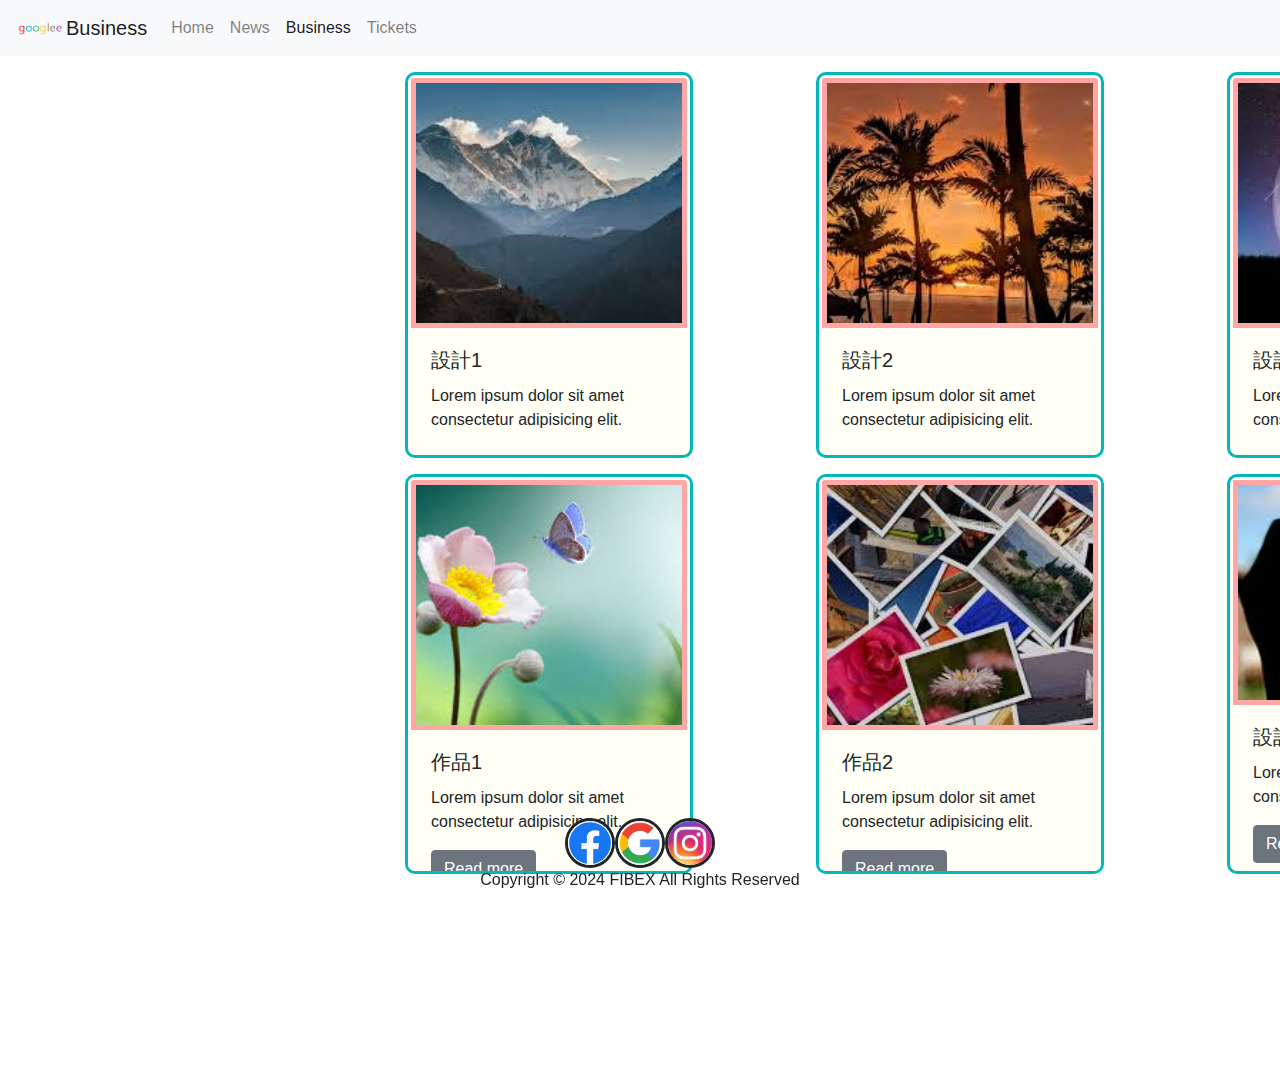
<file: business.html>
<!DOCTYPE html>
<html lang="en">

<head>
    <meta charset="UTF-8">
    <meta name="viewport" content="width=device-width, initial-scale=1.0">
    <title>Document</title>
    <link rel="stylesheet" href="bootstrap.css">
    <script src="./jquery.js"></script>
    <script src="bootstrap.js"></script>
    <link rel="stylesheet" href="index.css">
</head>

<body>
    <nav class="navbar navbar-expand-lg navbar-light bg-light">
        <img src="./logo.png" style="width: 50px; height: auto;">
        <a class="navbar-brand" href="">Business</a>
        <ul class="navbar-nav mr-auto">
            <li class="nav-item">
                <a class="nav-link" href="home.html">Home</a>
            </li>
            <li class="nav-item">
                <a class="nav-link" href="news.html">News</a>
            </li>
            <li class="nav-item active">
                <a class="nav-link" href="business.html">Business</a>
            </li>
            <li class="nav-item">
                <a class="nav-link" href="tickets.html">Tickets</a>
            </li>
        </ul>
    </nav>

    <div class="container d-flex justify-content-between align-items-center mt-3">
        <div class="card"
            style="width: 18rem;max-height: 400px;overflow:auto;border: 3px solid rgb(0, 184, 184);background-color: rgb(255, 255, 245);border-radius: 10px;padding: 3px;">
            <img class="card-img-top" src="./img1.jfif" alt=""
                style="height: 250px;border: 5px solid rgb(255, 167, 167);">
            <div class="card-body">
                <h5 class="card-title">設計1</h5>
                <p class="card-text">Lorem ipsum dolor sit amet consectetur adipisicing elit.</p>

            </div> <!-- card-body -->
        </div> <!--card-->
        <div class="card"   style="max-height: 400px;overflow: auto;width: 18rem;border: 3px solid rgb(0, 184, 184);background-color: rgb(255, 255, 245);border-radius: 10px;padding: 3px;">
            <img class="card-img-top" src="./img2.jfif" alt="" style="height: 250px;border: 5px solid rgb(255, 167, 167);">
            <div class="card-body">
                <h5 class="card-title">設計2</h5>
                <p class="card-text">Lorem ipsum dolor sit amet consectetur adipisicing elit.</p>

            </div>
            <!-- card-body -->
        </div> <!--card-->
        <div class="card"
            style="max-height: 400px;overflow: auto;width: 18rem;border: 3px solid rgb(0, 184, 184);background-color: rgb(255, 255, 245);border-radius: 10px;padding: 3px;">
            <img class="card-img-top" src="./img3.jfif" alt=""
                style="height: 250px;border: 5px solid rgb(255, 167, 167);">
            <div class="card-body">
                <h5 class="card-title">設計3</h5>
                <p class="card-text">Lorem ipsum dolor sit amet consectetur adipisicing elit.</p>

            </div> <!-- card-body -->
        </div> <!--card-->
    </div> <!--contaienr-->
    <div class="       container d-flex justify-content-between align-items-center mt-3">
        <div class="card"
            style="max-height: 400px;overflow: auto;width: 18rem;border: 3px solid rgb(0, 184, 184);background-color: rgb(255, 255, 245);border-radius: 10px;padding: 3px;">
            <img class="card-img-top" src="./img4.jfif" alt=""
                style="height: 250px;border: 5px solid rgb(255, 167, 167);">
            <div class="card-body">
                <h5 class="card-title">作品1</h5>
                <p class="card-text">Lorem ipsum dolor sit amet consectetur adipisicing elit.</p>
                <button onclick="changeText(this)" style = "max-height: 400px;overflow:auto;" class="btn btn-secondary" data-toggle="collapse" data-target="#intro_1">Read more</button>
                <div id="intro_1" class="collapse">
                    Lorem ipsum dolor sit amet consectetur, adipisicing elit.
                </div>
            </div> <!-- card-body -->
        </div> <!--card-->
        <div class="card"
            style="max-height: 400px;overflow: auto;width: 18rem;border: 3px solid rgb(0, 184, 184);background-color: rgb(255, 255, 245);border-radius: 10px;padding: 3px;">
            <img class="card-img-top" src="./img5.jfif" alt=""
                style="height: 250px;border: 5px solid rgb(255, 167, 167);">
            <d iv class="card-body">
                <h5 class="card-title">作品2</h5>
                <p class="card-text">Lorem ipsum dolor sit amet consectetur adipisicing elit.</p>
                <button onclick="changeText(this)" style = "max-height: 400px;overflow:auto;" class="btn btn-secondary" data-toggle="collapse" data-target="#intro_2">Read more</button>
                <div id="intro_2" class="collapse">
                    Lorem ipsum dolor sit amet consectetur, adipisicing elit.
                </div>
        </div> <!-- card-body -->
        <div class="card" style="max-height: 400px;overflow: auto; width: 18rem;border: 3px solid rgb(0, 184, 184);background-color: rgb(255, 255, 245);border-radius: 10px;padding: 3px;">
            <img cla ss="card-img-top" src="./img6.jfif" alt=""
                style="height: 250px;border: 5px solid rgb(255, 167, 167);width: 100%;">
            <div class="card-body">
                <h5 class="card-title">設計3</h5>
                    <p class="card-text">Lorem ipsum dolor sit amet consectetur adipisicing elit.</p>
                    <button onclick="changeText(this)" style = "max-height: 400px;overflow:auto;" class="btn btn-secondary" data-toggle="collapse" data-target="#intro_3">Read more</button>
                <div id="intro_3" class="collapse">
                    Lorem ipsum dolor sit amet consectetur, adipisicing elit.
                </div>
            </div> <!-- card-body -->
        </div>
    </div> <!--card-->
    </div> <!--contaienr-->


    <footer class="d-flex flex-column justify-content-center align-items-center fixed-bottom pb-2">
        <div class="d-flex  justify-content-center align-items-center" style="width: 100%;">
            <img src="./facebook icon.png" style="border: 3px solid;border-radius: 50px;" alt="">
            <img src="./google  icon.png" style="border: 3px solid;border-radius: 50px;" alt="">
            <img src="./ig icon.jpg" style="border: 3px solid;border-radius: 100px;" alt="">
        </div>
        Copyright &copy; 2024 FIBEX All Rights Reserved
    </footer>
</body>
<script>

    function changeText(e){
        console.log(e);
        if(e.innerText == "Read more"){
            e.innerText = "Read less";
            }else{
                e.innerText = "Read more"
            }
        }
    
    
</script>
</html>
</file>
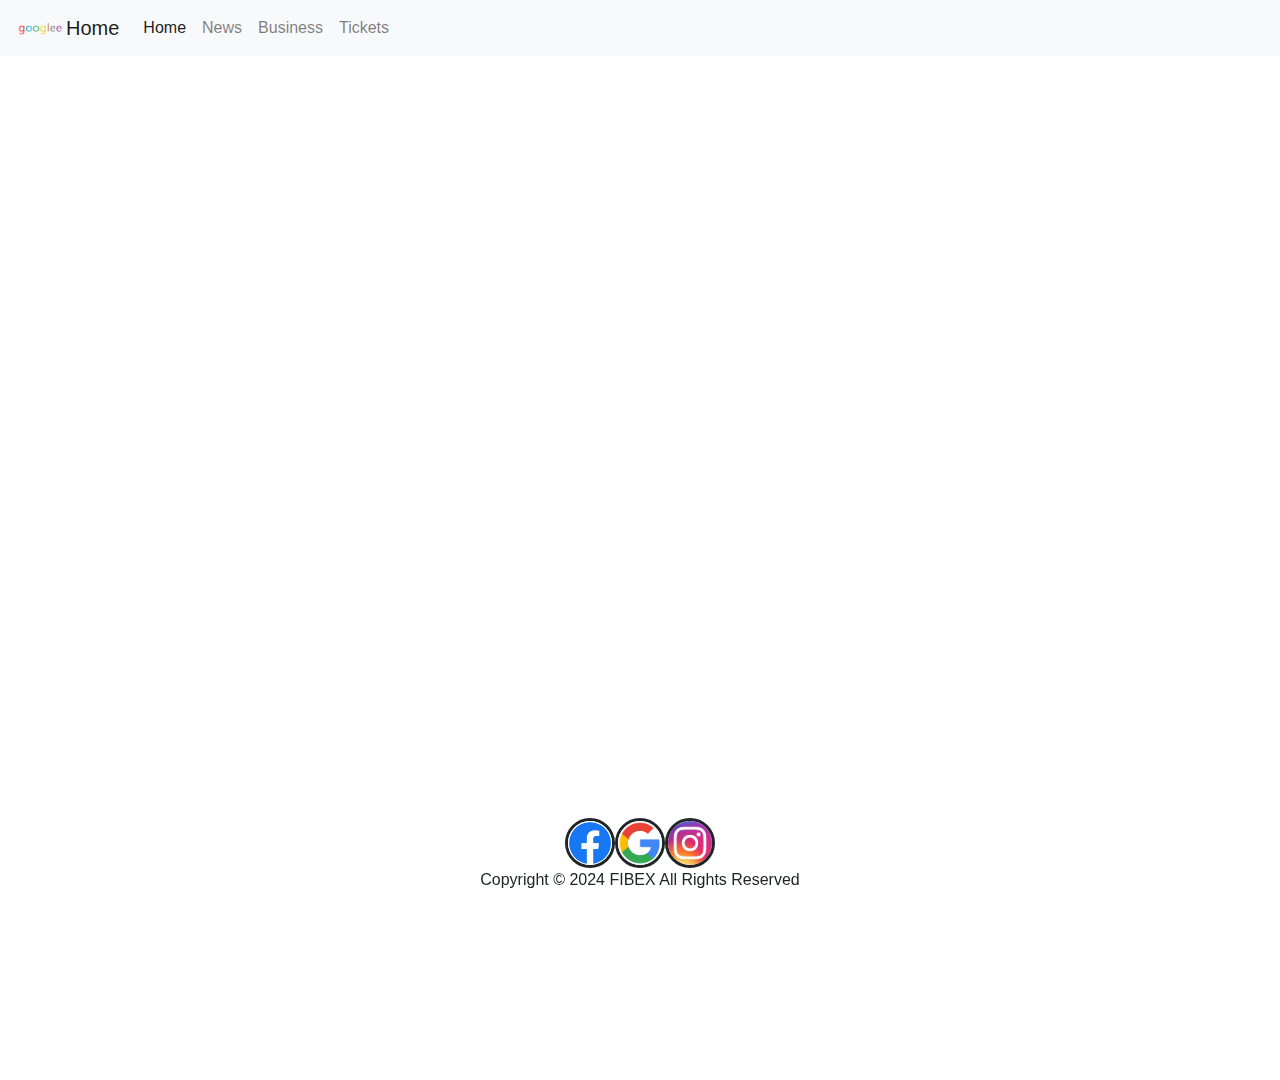
<file: home.html>
<!DOCTYPE html>
<html lang="en">

<head>
    <meta charset="UTF-8">
    <meta name="viewport" content="width=device-width, initial-scale=1.0">
    <title>Document</title>
    <link rel="stylesheet" href="bootstrap.css">
    <script src="bootstrap.js"></script>
    <link rel="stylesheet" href="index.css">
    <script src=""></script>
</head>

<body>

    <nav class="navbar navbar-expand-lg navbar-light bg-light">
        <img src="./logo.png" style="width: 50px; height: auto;">
        <a class="navbar-brand" href="">Home</a>
        <ul class="navbar-nav mr-auto">
            <li class="nav-item active">
                <a class="nav-link" href="home.html">Home</a>
            </li>
            <li class="nav-item">
                <a class="nav-link" href="news.html">News</a>
            </li>
            <li class="nav-item">
                <a class="nav-link" href="business.html">Business</a>
            </li>
            <li class="nav-item">
                <a class="nav-link" href="tickets.html">Tickets</a>
            </li>
        </ul>
    </nav>
    

    <footer class="d-flex flex-column justify-content-center align-items-center fixed-bottom pb-2">
        <div class="d-flex  justify-content-center align-items-center" style="width: 100%;">
        <img src="./facebook icon.png" style="border: 3px solid;border-radius: 50px;" alt="">
        <img src="./google  icon.png" style="border: 3px solid;border-radius: 50px;"  alt="">
        <img src="./ig icon.jpg" style="border: 3px solid;border-radius: 100px;"  alt="">
        </div>
        Copyright	&copy;	2024	FIBEX	All	Rights	Reserved
    </footer>
</body>
</html>
</file>
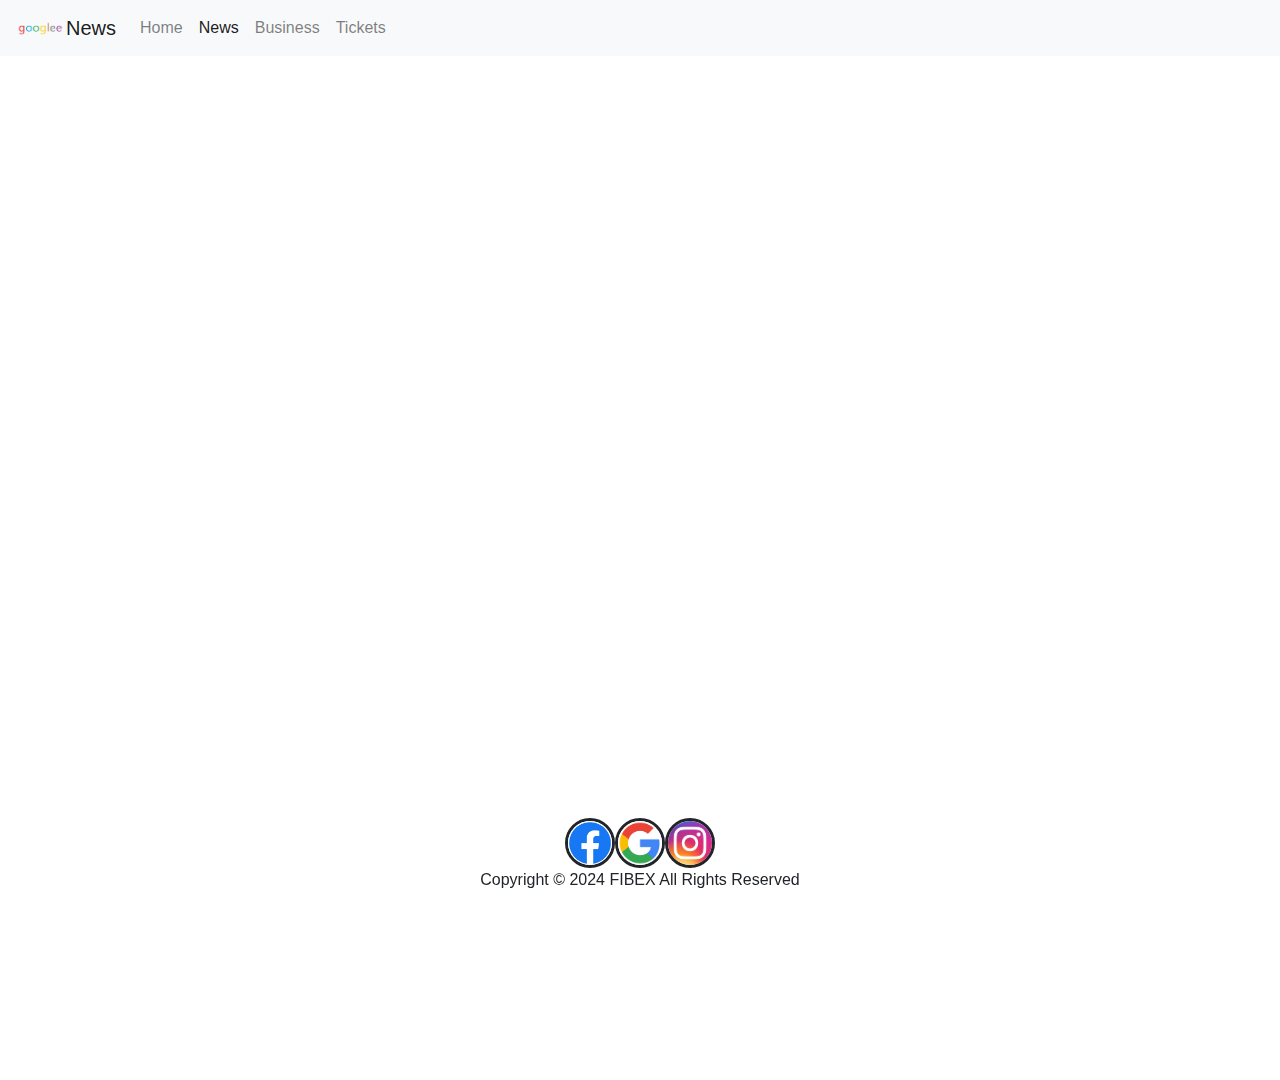
<file: news.html>
<!DOCTYPE html>
<html lang="en">
<head>
    <meta charset="UTF-8">
    <meta name="viewport" content="width=device-width, initial-scale=1.0">
    <title>Document</title>
    <link rel="stylesheet" href="bootstrap.css">
    <script src="bootstrap.js"></script>
    <link rel="stylesheet" href="index.css">
</head>
<body>
    <nav class="navbar navbar-expand-lg navbar-light bg-light">
        <img src="./logo.png" style="width: 50px; height: auto;">
        <a class="navbar-brand" href="">News</a>
        <ul class="navbar-nav mr-auto">
            <li class="nav-item">
                <a class="nav-link" href="home.html">Home</a>
            </li>
            <li class="nav-item active">
                <a class="nav-link" href="news.html">News</a>
            </li>
            <li class="nav-item">
                <a class="nav-link" href="business.html">Business</a>
            </li>
            <li class="nav-item">
                <a class="nav-link" href="tickets.html">Tickets</a>
            </li>
        </ul>
    </nav>

    <footer class="d-flex flex-column justify-content-center align-items-center fixed-bottom pb-2">
        <div class="d-flex  justify-content-center align-items-center" style="width: 100%;">
        <img src="./facebook icon.png" style="border: 3px solid;border-radius: 50px;" alt="">
        <img src="./google  icon.png" style="border: 3px solid;border-radius: 50px;"  alt="">
        <img src="./ig icon.jpg" style="border: 3px solid;border-radius: 100px;"  alt="">
        </div>
        Copyright	&copy;	2024	FIBEX	All	Rights	Reserved
    </footer>
</body>
</html>
</file>
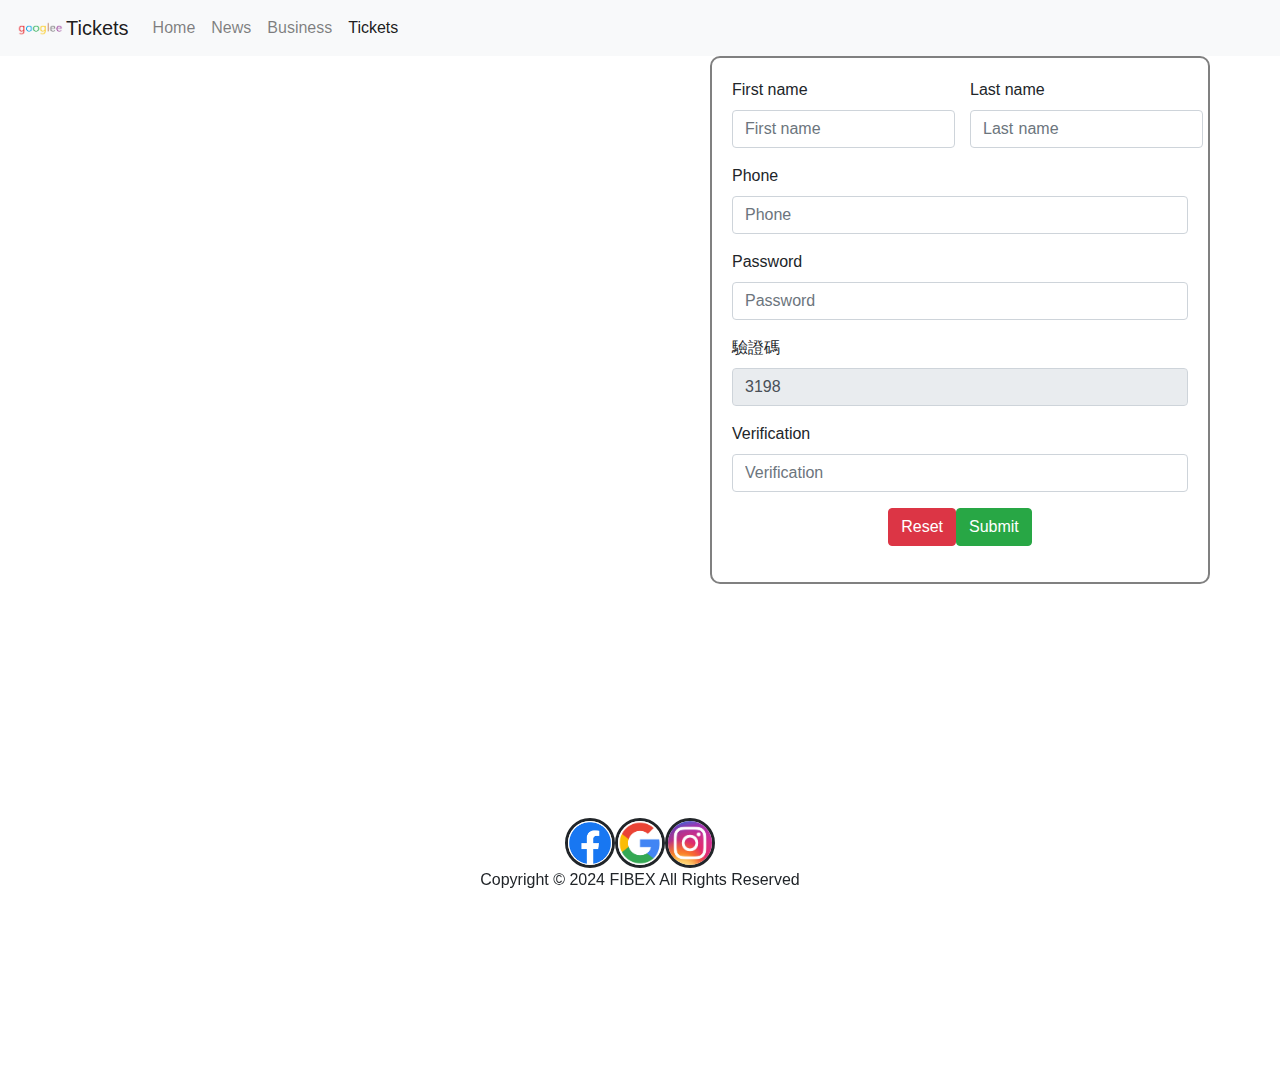
<file: tickets.html>
<!DOCTYPE html>
<html lang="en">
<head>
    <meta charset="UTF-8">
    <meta name="viewport" content="width=device-width, initial-scale=1.0">
    <title>Document</title>
    <link rel="stylesheet" href="bootstrap.css">
    <script src="bootstrap.js"></script>
    <link rel="stylesheet" href="index.css">
</head>
<body>
    <nav class="navbar navbar-expand-lg navbar-light bg-light">
        <img src="./logo.png" style="width: 50px; height: auto;">
        <a class="navbar-brand" href="">Tickets</a>
        <ul class="navbar-nav mr-auto">
            <li class="nav-item">
                <a class="nav-link" href="home.html">Home</a>
            </li>
            <li class="nav-item">
                <a class="nav-link" href="news.html">News</a>
            </li>
            <li class="nav-item">
                <a class="nav-link" href="business.html">Business</a>
            </li>
            <li class="nav-item  active">
                <a class="nav-link" href="tickets.html">Tickets</a>
            </li>
        </ul>
    </nav>
    <div class="d-flex justify-content-center">
        <form class="Card" action="Tickets.php" method="post" style="width: 500px; border: 2px gray solid;border-radius: 10px;">
        <div class="card-body">
        <div class="row">
        <p class="col">
            <label for="Firstname">First name</label>
            <!-- <input type="text" id="name" name="name" required> -->
            <input type="text" class="form-control" name="Firstname" id="" placeholder="First name">
        </p>
        <p>
            <label for="Lastname">Last	name</label>
            <input type="text" class="form-control" name="Lastname" id="" id="Lastname" placeholder="Last	name" placeholder="First name">
        </p>
        </div>
        <p>
            <label for="Phone">Phone</label>
            <input type="text" class="form-control" id="" id="Phone" name="Phone" placeholder="Phone">
        </p>
        <p>
            <label for="Password">Password</label>
            <input type="password" class="form-control" id="" id="Password" name="Password" placeholder="Password">
        </p>
        <p>
            <label for="Verification">驗證碼</label>
            <input type="text" class="form-control" id="verify_image" disabled>
            <input type="text" class="form-control" id="verify_ans" name="verify_ans" hidden>
        </p>
        <p>
            <label for="Verification">Verification</label>
            <input type="text" class="form-control" id="Verification" id="" name="Verification" placeholder="Verification">
        </p>
        <p class="d-flex justify-content-center">
            <!-- <input type="reset" class="btn btn-danger" value="Reset"> -->
            <span onclick="location.reload()" class="btn btn-danger" name="verfiy">Reset</span>
            <input type="submit" class="btn btn-success" value="Submit">
        </p>
       </div>
    </form>
</div>

    <footer class="d-flex flex-column justify-content-center align-items-center fixed-bottom pb-2">
        <div class="d-flex  justify-content-center align-items-center" style="width: 100%;">
        <img src="./facebook icon.png" style="border: 3px solid;border-radius: 50px;" alt="">
        <img src="./google  icon.png" style="border: 3px solid;border-radius: 50px;"  alt="">
        <img src="./ig icon.jpg" style="border: 3px solid;border-radius: 100px;"  alt="">
        </div>
        Copyright	&copy;	2024	FIBEX	All	Rights	Reserved
    </footer>
</body>
<script>
    let verfiy = "";
    let verfiy_ans = document.getElementById("verify_ans");
    let verfiy_image = document.getElementById("verify_image");
    verfiy = String(Math.floor(Math.random()*10))+String(Math.floor(Math.random()*10))+String(Math.floor(Math.random()*10))+String(Math.floor(Math.random()*10))
    
    let verfiy_arr = verfiy.split("");
    let answer = verfiy_arr.sort().join("");
        console.log(answer);
    verfiy_image.value = verfiy;
    verfiy_ans.value = answer;
</script>
</html>
</file>
<file: index.css>
body{
    width: 1920px;
    height: 1080px;
}
img{
    width: 50px;
    height: 50px;
    object-fit: cover;
}
</file>
